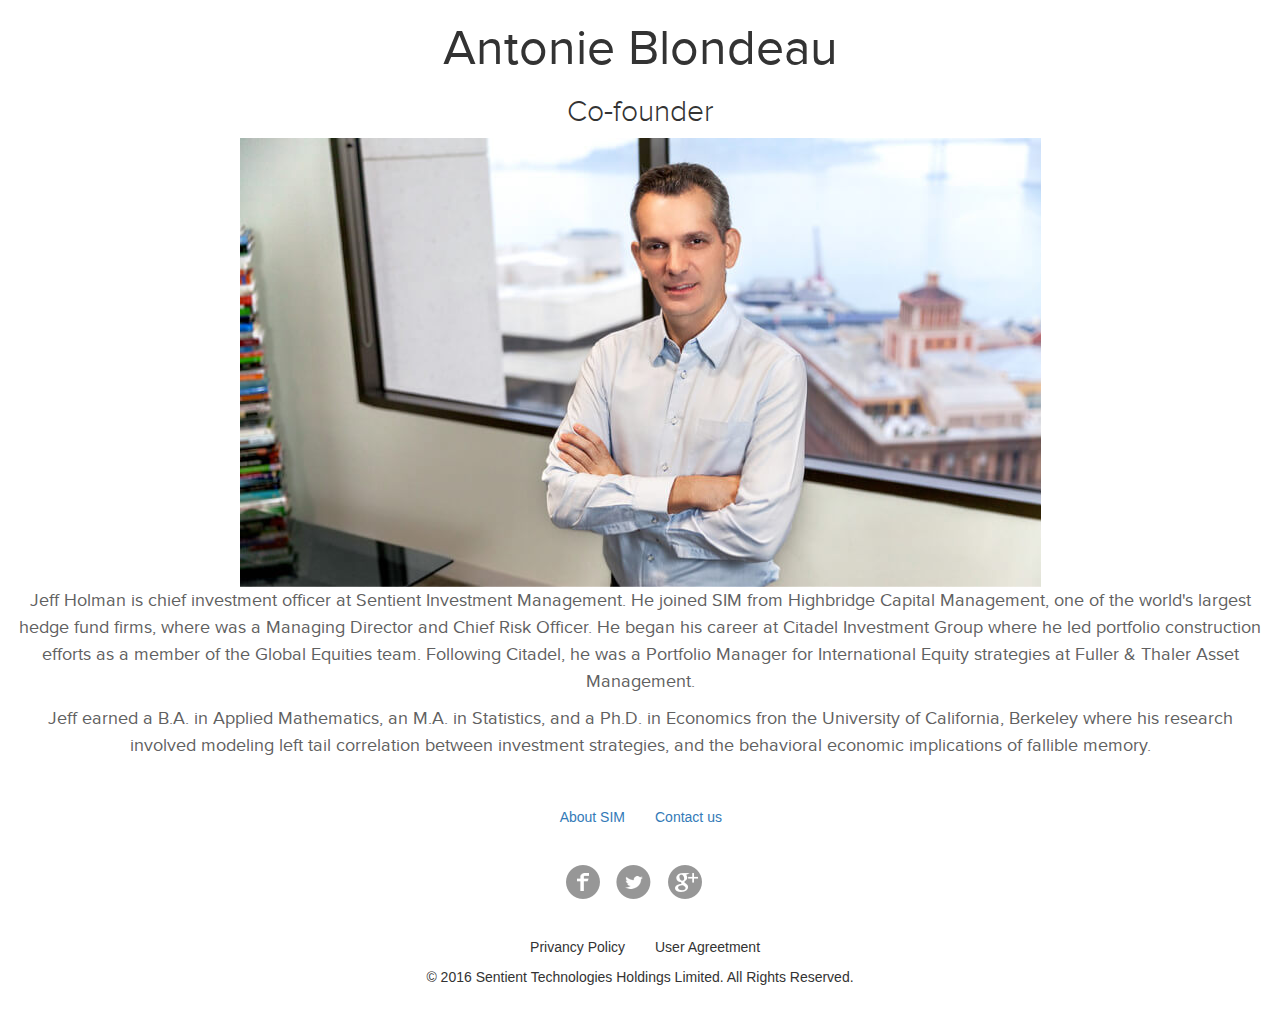
<file: profile-team1.html>
<!DOCTYPE html>
<html lang="en">
<head>
	<meta charset="UTF-8">
	<meta name="viewport" content="width=device-width, user-scalable=no, initial-scale=1.0, maximum-scale=1.0, minimum-scale=1.0">
	<title>Sentient Project---persona</title>
	<link rel="stylesheet" href="css/bootstrap.css">
	<link rel="stylesheet" type="text/css" href="css/utilities.css">
	<link rel="stylesheet" type="text/css" href="css/common.css">
	<link rel="stylesheet" type="text/css" href="css/persona.css">
	<script src="js/bootstrap.js" language="javascript" type="text/javascript"></script>
	<script src="js/main.js" language="javascript" type="text/javascript"></script>
	<script src="js/npm.js" language="javascript" type="text/javascript"></script>
</head>
<body>
	<header>
		
	</header>
	<section class="profile text-center">
		<div class="container-fluid">
			<div class="row">
				<div class="col-xs-12">
					<h1>Antonie Blondeau</h1>
					<h3>Co-founder</h3>
					<img src="img/interna-foto-1.jpg" alt="Antonie-Blondeau-photo">
					<p class="texto">Jeff Holman is chief investment officer at Sentient Investment Management. He joined SIM from Highbridge Capital Management, one of the world's largest hedge fund firms, where was a Managing Director and Chief Risk Officer. He began his career at Citadel Investment Group where he led portfolio construction efforts as a member of the Global Equities team. Following Citadel, he was a Portfolio Manager for International Equity strategies at Fuller & Thaler Asset Management.</p>
					<p class="texto">Jeff earned a B.A. in Applied Mathematics, an M.A. in Statistics, and a Ph.D. in Economics fron the University of California, Berkeley where his research involved modeling left tail correlation between investment strategies, and the behavioral economic implications of fallible memory.</p>
				</div>
			</div>
		</div>
	</section>
	
<footer>
		<div class="container-fluid">
			<div class="row pt-3">
				<div class="col-xs-6 text-right">
					<a class="a-none-decoration" href="#">About SIM</a>
				</div>
				<div class="col-xs-6 text-left">
					<a class="a-none-decoration" href="#">Contact us</a>   
				</div>
			</div>

			<div class="row text-center">
				<div class="col-xs-12 pb-3 pt-3">
					<a href="#"><img class="pr-1" src="img/logo-iconos/facebook-icon-footer.png"></a> 
					<a href="#"><img class="pr-1" src="img/logo-iconos/twitter-icon.png"></a>  
					<a href="#"><img class="pr-1" src="img/logo-iconos/google-plus-icon.png"></a>  
				</div>	
			</div>

			<div class="row">
				<div class="col-xs-6 text-right">
					<p>Privancy Policy</p>
				</div>
				<div class="col-xs-6">
					<p>User Agreetment</p>
				</div>
			</div>

			<div class="row text-center">
				<div class="col-xs-12 pb-3">
					<p>&copy; 2016 Sentient Technologies Holdings Limited. All Rights Reserved.</p>
				</div>
				
				
			</div>

		</div>

	</footer>



</body>
</html>
</file>
<file: css/utilities.css>
@font-face{
	font-family: NovaBold;
	src: url(../fonts/proximanova/proximanova-bold-webfont.ttf);
}
@font-face{
	font-family: NovaLight;
	src: url(../fonts/proximanova/proximanova-light-webfont.ttf);
}
@font-face{
	font-family: NovaRegitalic;
	src: url(../fonts/proximanova/proximanova-regitalic-webfont.ttf);
}
@font-face{
	font-family: NovaRegular;
	src: url(../fonts/proximanova/proximanova-regular-webfont.ttf);
}
@font-face{
	font-family: NovaSemibold;
	src: url(../fonts/proximanova/Proximanova-Semibold.otf);
}

/* Shortcuts */

.pd-0{
	padding: 0;
}
.pd-lr-0 {
	padding-right: 0;
	padding-left: 0;
}
.pt-5{
	padding-top: 5%;
}
.pb-5{
	padding-bottom: 5%;
}

.pb-3{
	padding-bottom: 3%;
}

.pt-3{
	padding-top: 3%;
}

.pr-1{
	padding-right: 1%;
}



.pd-5-10 {
	padding: 5% 10%;
}
.ptb-5 {
	padding: 5% 0;
}
.plr-5 {
	padding: 0 5%;
}
.plr-0 {
	padding-right: 0;
	padding-left: 0;
}
.mg-0{
	margin: 0;
}
.mg-0-5 {
	margin-right: 5%;
	margin-left: 5%;
}
.mg-5-0 {
	margin-top: 5%;
	margin-bottom: 5%;
}
.mg-a {
	margin: auto;
}
.w-100{
	width: 100%;
}
.lh-a {
	line-height: 100%;
}
.lh{
	line-height: 150%;
}
.a-none-decoration{
	text-decoration: none;
}
.text-center{
	text-align: center;
}
.text-left{
	text-align: left;
}
/*.text-justify {
	text-align: justify;
}*/
.text-white{
	color: #FFFFFF;
}
.text-gray{
	color: #606060;
}
.text-lgray{
	color: #979797;
}
.text-blue{
 color: #002366;
}
.text-lblue {
	color: #179AD6;
}
.bg-blue {
	background-color: #002366;
}
.bg-lblue{
	background-color: #179AD6;
}
.bg-lgray {
	background-color: rgba(246, 246, 246, 0.6)
}
.bg-transparent {
	background-color: transparent;
}
.bg-img-block{
	background-size: cover;
	background-repeat: no-repeat;
	background-position: center;
}
.x-small {
	font-size: 10px;
}
.small {
	font-size: 14px;
}
.medium {
	font-size: 18px;
}
.x-medium {
	font-size: 24px;
}
.large {
	font-size: 30px;
}
.x-large {
	font-size: 45px;
}
.xx-large {
	font-size: 50px;
}


.equal-height {
	display: flex;
	overflow: hidden;
	}

.equal-height-col {
	flex: 1;
}
.justify-content {
	display: flex;
	justify-content: space-around;
}
</file>
<file: css/common.css>
/* GLOBAL */
* {
  box-sizing: border-box;
  margin: 0;
  padding: 0;
 }
html {
	font-size: 9px;
}

header {
	
}
h1 {
	font-family: "NovaRegular";
	font-size: 4.5rem;
}
h2 {
	font-family: "NovaLight";
	font-size: 4.5rem;
}
h3 {
	font-family: "NovaLight";
	font-size: 3rem;
}
.texto {
	color: #606060;
	font-family: "NovaRegular";
	font-size: 1.8rem;
	line-height: 150%;
}
.recuadro {
	color: #606060;
	font-family: "NovaRegular";
	font-size: 14px;
	/*1.4rem*/
	text-align: center;
	line-height: 150%;
}
.quote {
	color: #606060;
	font-family: "NovaLight";
	font-size: 2.4rem;
	line-height: 150%;
}

/*Header*/
.navbar {
	padding: 2% 0;
}
.navbar-brand {
	background-color: white;
	text-align: center;

}
.navbar-brand img {
	position: relative;
	left: 40%;

}
.navbar-right a {
	color: #606060;
	font-family: "NovaSemiBold";
	font-size: 1.8rem;
	text-align: center;
}
.logo-sentient {
	margin: auto;
}
.marco {
	padding: 5% 0;
	margin: auto;
	width: 90%;
	text-align: center;
}
.marcoesp {
	width: auto;
	text-align: center;
	margin: auto;
}
.marco80 {
	width: 100%;
	margin: auto;
	text-align: center;
}
.secciones {
	margin: 3% auto;
}
.formulario {
	width: 90%; 
	margin: auto;
}
input {
	width: 100%;
	font-size: 2.4rem;
	padding: 10px 0;
	margin: 4% 0;
}
.send {
	background-color: #179AD6;
	border: none;
	color: white;
}
/*About Us*/
.intro {
	padding: 5% 0;
}
.intro h2 {
	margin: 5% 0;
}
.comillaizq, .comillader {
	display: block;
	margin: auto;
	margin-top: 20px;
	margin-bottom: 20px;
}

.celeste {
	color: white;
	text-align: center;
}
.read {
	width: 100%;
	border: none;
	font-size: 2.4rem;
	padding: 5%;
	margin: 5% 0;
}
.celeste p {
	color: white;
	margin: 10% 0;
	line-height: 200%;
}
.celeste .quote {
	line-height: 150%
}
.apply, .contactform {
	width: 100%;
	padding: 3%;
	font-size: 2.4rem;  	
}
.apply {
	border: 2px solid #179AD6;
}
.contactform {
	border: 2px solid rgba(246, 246, 246, 0.6);
}
.equipo .careers {
		background-color: #002366;
		border: none;
		width: 100%;
		padding: 3%;
		color: rgba(246, 246, 246, 0.6);
		font-size: 2.4rem;
		margin: 5% 0;
}
.team {
	margin: 5% 0;
}
.imagenes {
	background-color: transparent;
}


@media (min-width: 768px) {
	html {
		font-size: 10px;
	}
	.navbar {
		padding: 1% 7%;
	}
	.marco {
		width: 70%;
	}
	.marcoesp {
		width: 70%;
	}
	.marco80 {
		width: 80%;
	}
	h1 {
		font-size: 5rem;
	}
	/*Header*/
	 .logo-sentient{
        width: 125px;
        display: inline-block;
        position: relative;
        left: 0%;
    }
    .navbar-brand img {
	position: relative;
	left: 10%;
	}

	/*Home*/
	.logo {
		padding: 10% 20% 2%;
	}
	.marco h3 {
		margin: 0 5%;
	}
	
	/*Persona*/
     .persona .texto {
   		text-align: justify;
   		margin: 3% 0;
    }
    /*Home*/
    .contactanos {
		background-image: url(../img/background-contact-us.jpg);
		padding-top: 5%;
		padding-bottom: 5%;
	}
	.contactanos h2, .contactanos p {
		color: white;
	}
    .formulario {
    	width: 50%;
    	color: white
    }
    input {
		width: 90%;
		font-size: 2.4rem;
		padding: 8px 0;
		margin: 2% 0;
	}
    .send {
		width: 55%;
		border-radius: 5%;
		padding: 6px 0;
		margin: 5%;
		font-size: 2rem;
	}
	/*About us*/
	.intro {
		padding: 0 0 5% ;
	}
	.intro h2 {
		margin: 2% 0;
	}
	.textoizq, .textoder {
		text-align: left;
	}
	.comillaizq{
	vertical-align: top;
	display: inline-block;
	margin: 0;
	}
	.comillader {
		vertical-align: bottom;
		display: inline-block;
		margin: 0;
	}
	.read  {
		width: 35%;
		padding: 1%;
		margin: 5% 0 3%;
	}

	.celeste p {
		margin: 2% 0;
	}
	.celeste .quote {
		text-align: left;
		margin-left: 2%;
		line-height: 150%;
	}
	.apply, .contactform  {
		width: 80%;
		border-radius: 3%;
		font-size: 2rem;
		margin-top: 15%;


	}
	
	.equipo .texto, .equipo .quote {
		width: 75%;
		margin: 5% auto;
	}
	.equipo .careers {
		background-color: #179AD6;
		border: none;
		width: 20%;
		padding: 1%;
		border-radius: 3%;
	}
}
@media (min-width: 992px) {
  
	.secciones {
		margin-bottom: 15%;
	}
	.formulario {
		width: 35%;
	}	
}

@media (min-width: 1200px) {

}
</file>
<file: css/persona.css>
.persona img {
	width: 100%;
	height: auto;
	margin: 6% 0 4%;
}
.persona .texto {
	margin: 10% 0;
}
</file>
